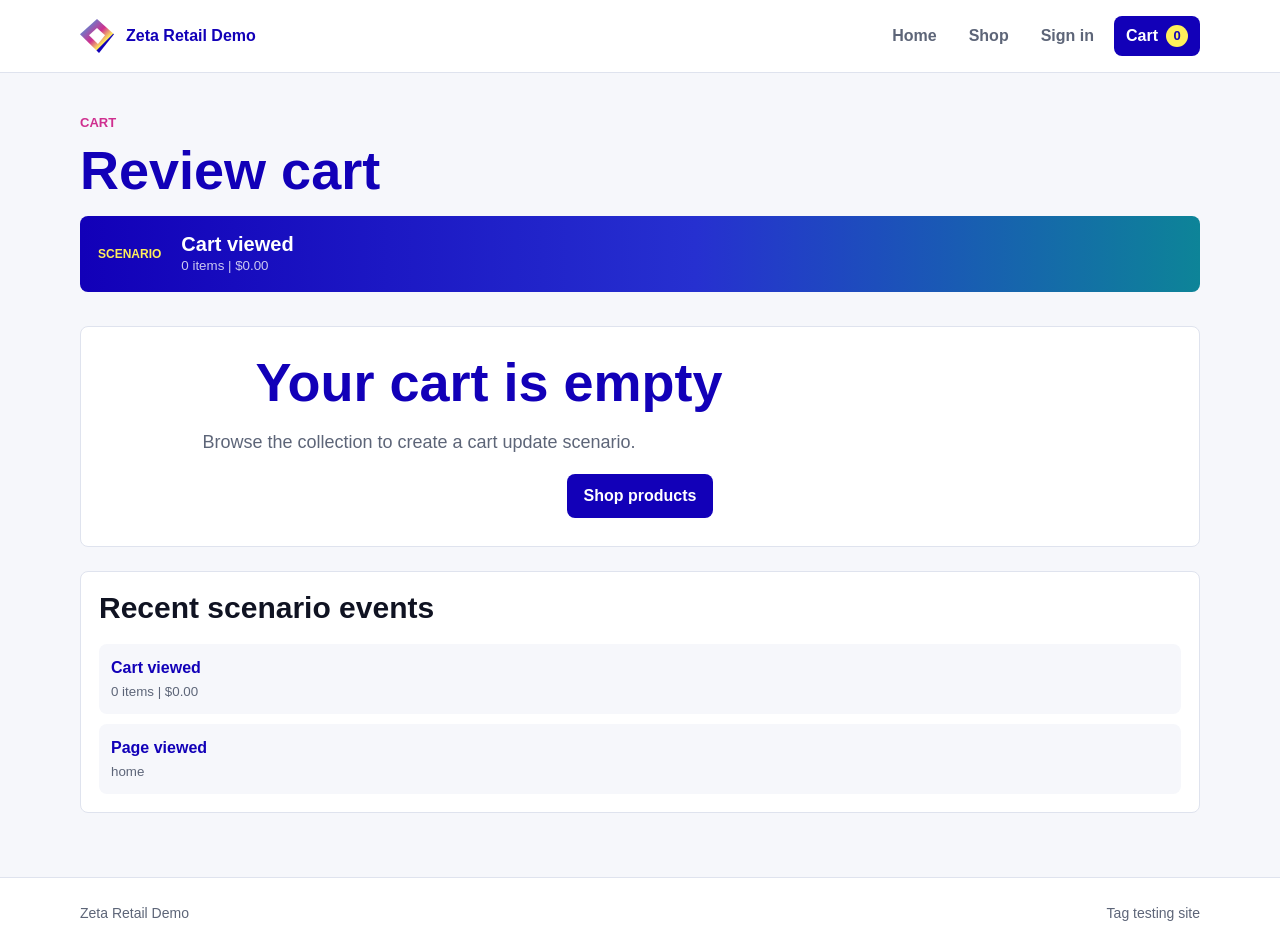
<file: cart.html>
<!doctype html>
<html lang="en">
<head>
    <meta charset="utf-8">
    <meta name="viewport" content="width=device-width, initial-scale=1">
    <title>Cart | Zeta Retail Demo</title>
    <link rel="stylesheet" href="assets/styles.css">
</head>
<body data-page="cart">
    <header class="site-header">
        <nav class="nav" aria-label="Main navigation">
            <a class="brand" href="index.html"><span class="brand-mark" aria-hidden="true"></span><span>Zeta Retail Demo</span></a>
            <div class="nav-links">
                <a href="index.html">Home</a>
                <a href="category.html">Shop</a>
                <a class="cart-pill" href="cart.html" aria-current="page">Cart <span data-cart-count>0</span></a>
            </div>
        </nav>
    </header>

    <main class="page">
        <p class="eyebrow">Cart</p>
        <h1>Review cart</h1>

        <section class="scenario-strip" aria-live="polite">
            <span class="label">Scenario</span>
            <div>
                <strong data-scenario>Cart viewed</strong>
                <small data-scenario-detail>Cart</small>
            </div>
        </section>

        <section data-cart-page></section>

        <section class="event-panel">
            <h2>Recent scenario events</h2>
            <div data-event-log></div>
        </section>
    </main>

    <footer class="site-footer">
        <div class="inner">
            <span>Zeta Retail Demo</span>
            <span>Tag testing site</span>
        </div>
    </footer>

    <script src="assets/p13n-cookie-test-patch.js"></script>
    <script async type="text/javascript">
        function zync_call() {
            var z = document.createElement("script");
            var zmpID="client-services-sandbox";

            var z_src = "https://live.rezync.com/sync?c=16b6410431b6374e780104abb0443ca8&p=5de2162ee882e78cdc9a8f4cfa6cb5b6&k=client-services-sandbox-pixel-9154&zmpID="+zmpID;
            z.setAttribute("src", z_src);
            document.body.appendChild(z);
        }

        if (['complete', 'interactive'].indexOf(document.readyState) >= 0) {
            zync_call();
        } else {
            window.addEventListener("DOMContentLoaded", function(){
                zync_call();
            });
        }
    </script>
    <script src="assets/shop.js"></script>
</body>
</html>
</file>
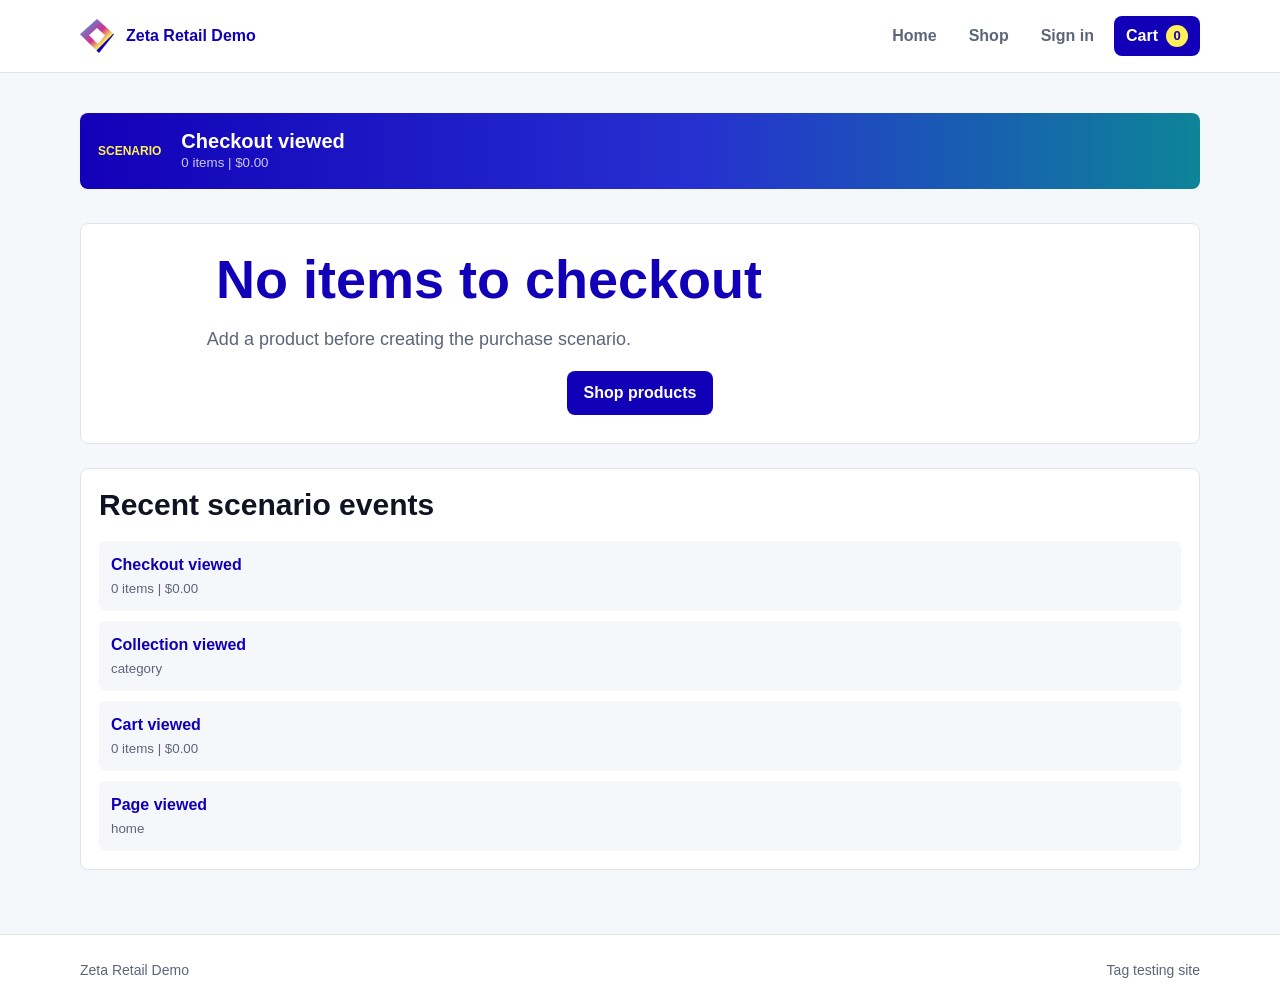
<file: checkout.html>
<!doctype html>
<html lang="en">
<head>
    <meta charset="utf-8">
    <meta name="viewport" content="width=device-width, initial-scale=1">
    <title>Checkout | Zeta Retail Demo</title>
    <link rel="stylesheet" href="assets/styles.css">
</head>
<body data-page="checkout">
    <header class="site-header">
        <nav class="nav" aria-label="Main navigation">
            <a class="brand" href="index.html"><span class="brand-mark" aria-hidden="true"></span><span>Zeta Retail Demo</span></a>
            <div class="nav-links">
                <a href="index.html">Home</a>
                <a href="category.html">Shop</a>
                <a class="cart-pill" href="cart.html">Cart <span data-cart-count>0</span></a>
            </div>
        </nav>
    </header>

    <main class="page">
        <section class="scenario-strip" aria-live="polite">
            <span class="label">Scenario</span>
            <div>
                <strong data-scenario>Checkout viewed</strong>
                <small data-scenario-detail>Checkout</small>
            </div>
        </section>

        <section data-checkout-page></section>

        <section class="event-panel">
            <h2>Recent scenario events</h2>
            <div data-event-log></div>
        </section>
    </main>

    <footer class="site-footer">
        <div class="inner">
            <span>Zeta Retail Demo</span>
            <span>Tag testing site</span>
        </div>
    </footer>

    <script src="assets/p13n-cookie-test-patch.js"></script>
    <script async type="text/javascript">
        function zync_call() {
            var z = document.createElement("script");
            var zmpID="client-services-sandbox";

            var z_src = "https://live.rezync.com/sync?c=16b6410431b6374e780104abb0443ca8&p=5de2162ee882e78cdc9a8f4cfa6cb5b6&k=client-services-sandbox-pixel-9154&zmpID="+zmpID;
            z.setAttribute("src", z_src);
            document.body.appendChild(z);
        }

        if (['complete', 'interactive'].indexOf(document.readyState) >= 0) {
            zync_call();
        } else {
            window.addEventListener("DOMContentLoaded", function(){
                zync_call();
            });
        }
    </script>
    <script src="assets/shop.js"></script>
</body>
</html>
</file>
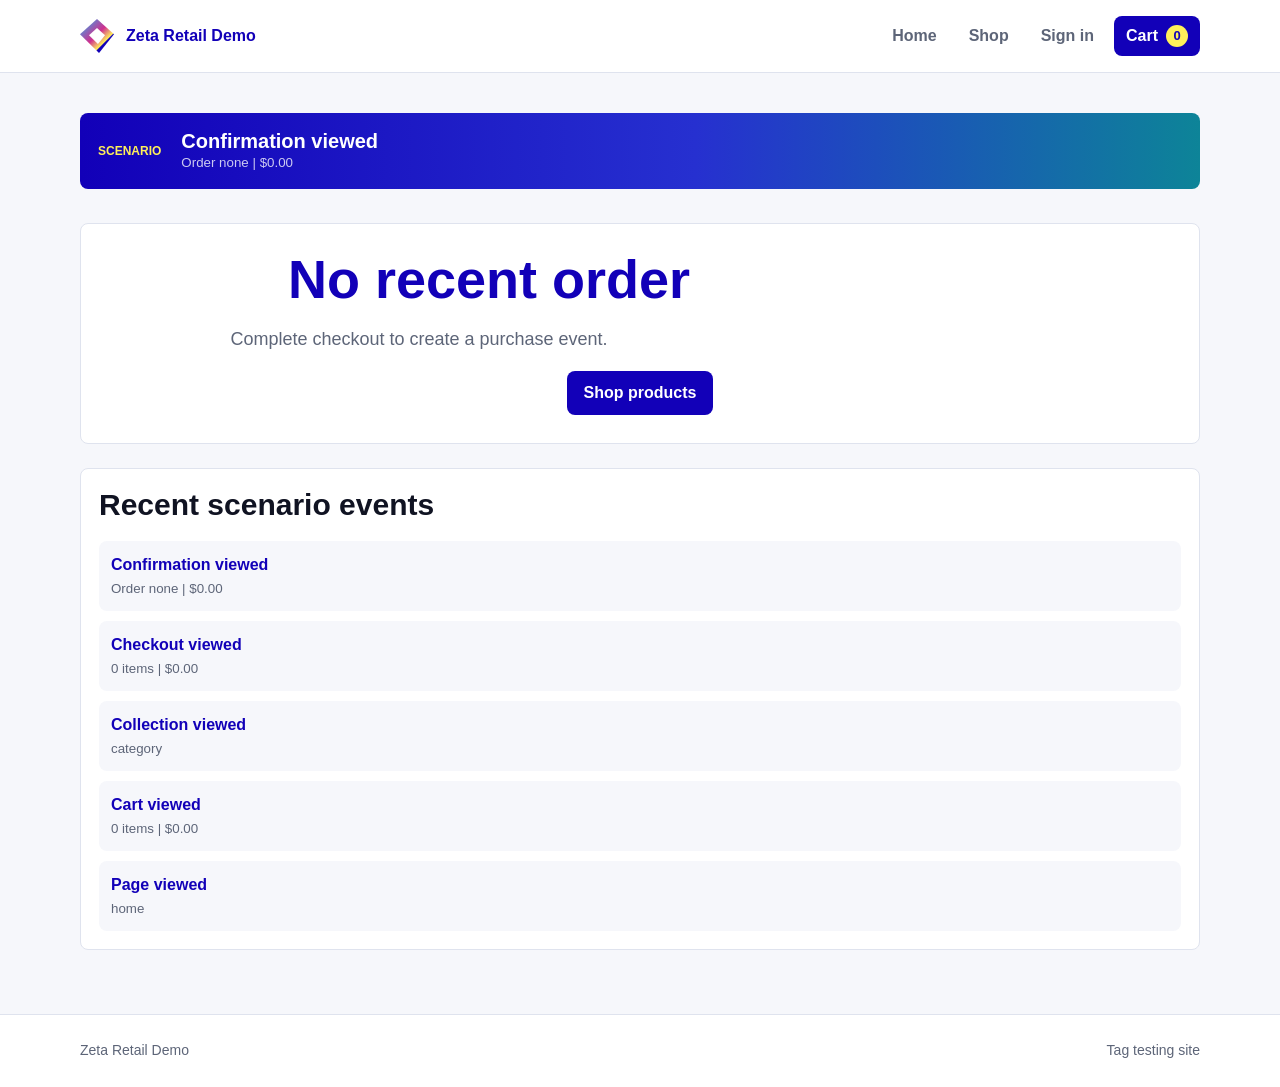
<file: confirmation.html>
<!doctype html>
<html lang="en">
<head>
    <meta charset="utf-8">
    <meta name="viewport" content="width=device-width, initial-scale=1">
    <title>Confirmation | Zeta Retail Demo</title>
    <link rel="stylesheet" href="assets/styles.css">
</head>
<body data-page="confirmation">
    <header class="site-header">
        <nav class="nav" aria-label="Main navigation">
            <a class="brand" href="index.html"><span class="brand-mark" aria-hidden="true"></span><span>Zeta Retail Demo</span></a>
            <div class="nav-links">
                <a href="index.html">Home</a>
                <a href="category.html">Shop</a>
                <a class="cart-pill" href="cart.html">Cart <span data-cart-count>0</span></a>
            </div>
        </nav>
    </header>

    <main class="page">
        <section class="scenario-strip" aria-live="polite">
            <span class="label">Scenario</span>
            <div>
                <strong data-scenario>Confirmation viewed</strong>
                <small data-scenario-detail>Purchase</small>
            </div>
        </section>

        <section data-confirmation-page></section>

        <section class="event-panel">
            <h2>Recent scenario events</h2>
            <div data-event-log></div>
        </section>
    </main>

    <footer class="site-footer">
        <div class="inner">
            <span>Zeta Retail Demo</span>
            <span>Tag testing site</span>
        </div>
    </footer>

    <script src="assets/p13n-cookie-test-patch.js"></script>
    <script async type="text/javascript">
        function zync_call() {
            var z = document.createElement("script");
            var zmpID="client-services-sandbox";

            var z_src = "https://live.rezync.com/sync?c=16b6410431b6374e780104abb0443ca8&p=5de2162ee882e78cdc9a8f4cfa6cb5b6&k=client-services-sandbox-pixel-9154&zmpID="+zmpID;
            z.setAttribute("src", z_src);
            document.body.appendChild(z);
        }

        if (['complete', 'interactive'].indexOf(document.readyState) >= 0) {
            zync_call();
        } else {
            window.addEventListener("DOMContentLoaded", function(){
                zync_call();
            });
        }
    </script>
    <script src="assets/shop.js"></script>
</body>
</html>
</file>
<file: assets/styles.css>
:root {
    --zeta-blue: #1200b8;
    --zeta-cyan: #20b7f7;
    --zeta-magenta: #cf2f8f;
    --zeta-yellow: #fff05a;
    --ink: #101322;
    --muted: #5d6578;
    --line: #dfe3ee;
    --surface: #ffffff;
    --soft: #f6f7fb;
    --success: #0f7a4a;
}

* {
    box-sizing: border-box;
}

html,
body {
    min-height: 100%;
    overflow-y: auto !important;
}

body {
    margin: 0;
    color: var(--ink);
    background: var(--soft);
    font-family: Arial, Helvetica, sans-serif;
    line-height: 1.5;
}

img {
    display: block;
    max-width: 100%;
}

a {
    color: inherit;
}

.site-header {
    position: sticky;
    top: 0;
    z-index: 10;
    background: rgba(255, 255, 255, 0.96);
    border-bottom: 1px solid var(--line);
}

.nav {
    width: min(1120px, calc(100% - 40px));
    min-height: 72px;
    margin: 0 auto;
    display: flex;
    align-items: center;
    justify-content: space-between;
    gap: 24px;
}

.brand {
    display: inline-flex;
    align-items: center;
    gap: 12px;
    text-decoration: none;
    font-weight: 800;
    color: var(--zeta-blue);
}

.brand-mark {
    width: 34px;
    height: 34px;
    background: linear-gradient(135deg, var(--zeta-cyan), var(--zeta-magenta) 48%, var(--zeta-yellow) 70%, var(--zeta-blue) 71%);
    clip-path: polygon(50% 0, 100% 45%, 56% 100%, 0 45%);
    position: relative;
    flex: 0 0 auto;
}

.brand-mark::after {
    content: "";
    position: absolute;
    inset: 9px;
    background: #fff;
    clip-path: polygon(50% 0, 100% 45%, 56% 100%, 0 45%);
}

.nav-links {
    display: flex;
    align-items: center;
    gap: 8px;
    flex-wrap: wrap;
    justify-content: flex-end;
}

.nav-links a {
    min-height: 40px;
    display: inline-flex;
    align-items: center;
    padding: 0 12px;
    color: var(--muted);
    text-decoration: none;
    font-weight: 700;
    border-radius: 8px;
}

.nav-button {
    min-height: 40px;
    display: inline-flex;
    align-items: center;
    padding: 0 12px;
    color: var(--muted);
    background: transparent;
    border: 0;
    border-radius: 8px;
    font: inherit;
    font-weight: 700;
    cursor: pointer;
}

.nav-button:hover,
.nav-button.is-signed-in {
    color: var(--zeta-blue);
    background: #f0f1ff;
}

.nav-links a:hover,
.nav-links a[aria-current="page"] {
    color: var(--zeta-blue);
    background: #f0f1ff;
}

.cart-pill {
    color: #fff !important;
    background: var(--zeta-blue) !important;
}

.cart-pill span {
    min-width: 22px;
    height: 22px;
    margin-left: 8px;
    display: inline-grid;
    place-items: center;
    color: var(--zeta-blue);
    background: var(--zeta-yellow);
    border-radius: 999px;
    font-size: 13px;
}

.login-menu {
    position: relative;
}

.login-panel {
    position: absolute;
    top: calc(100% + 10px);
    right: 0;
    width: min(320px, calc(100vw - 28px));
    padding: 16px;
    background: #fff;
    border: 1px solid var(--line);
    border-radius: 8px;
    box-shadow: 0 16px 42px rgba(16, 19, 34, 0.16);
}

.login-panel form {
    display: grid;
    gap: 12px;
}

.field-grid.compact {
    grid-template-columns: repeat(2, minmax(0, 1fr));
    gap: 10px;
}

.field-grid.compact label {
    min-width: 0;
    font-size: 13px;
}

.login-panel input,
.checkout-form input {
    width: 100%;
    min-width: 0;
}

.login-panel .button {
    width: 100%;
}

.page {
    width: min(1120px, calc(100% - 40px));
    margin: 0 auto;
    padding: 40px 0 64px;
}

.hero {
    display: grid;
    grid-template-columns: minmax(0, 1fr) minmax(320px, 480px);
    gap: 36px;
    align-items: center;
    padding: 28px 0 40px;
}

.eyebrow {
    margin: 0 0 10px;
    color: var(--zeta-magenta);
    font-size: 13px;
    font-weight: 800;
    text-transform: uppercase;
}

h1,
h2,
h3,
p {
    margin-top: 0;
}

h1 {
    max-width: 760px;
    margin-bottom: 18px;
    color: var(--zeta-blue);
    font-size: 54px;
    line-height: 1.03;
    letter-spacing: 0;
}

h2 {
    margin-bottom: 18px;
    font-size: 30px;
    line-height: 1.2;
    letter-spacing: 0;
}

h3 {
    margin-bottom: 8px;
    font-size: 20px;
    line-height: 1.2;
    letter-spacing: 0;
}

.lead {
    max-width: 620px;
    color: var(--muted);
    font-size: 18px;
}

.hero-actions,
.actions {
    display: flex;
    align-items: center;
    gap: 12px;
    flex-wrap: wrap;
}

.button {
    min-height: 44px;
    display: inline-flex;
    align-items: center;
    justify-content: center;
    gap: 8px;
    padding: 0 16px;
    border: 1px solid transparent;
    border-radius: 8px;
    font: inherit;
    font-weight: 800;
    text-decoration: none;
    cursor: pointer;
}

.button.primary {
    color: #fff;
    background: var(--zeta-blue);
}

.button.secondary {
    color: var(--zeta-blue);
    background: #fff;
    border-color: var(--line);
}

.button.ghost {
    color: var(--zeta-blue);
    background: transparent;
    border-color: var(--line);
}

.button.small {
    min-height: 38px;
    padding: 0 12px;
    font-size: 14px;
}

.hero-media {
    min-height: 360px;
    overflow: hidden;
    border-radius: 8px;
    background: #dfe3ee;
}

.hero-media img {
    width: 100%;
    height: 100%;
    object-fit: cover;
    aspect-ratio: 4 / 3;
}

.scenario-strip {
    display: grid;
    grid-template-columns: auto 1fr;
    gap: 14px 20px;
    align-items: center;
    margin: 0 0 34px;
    padding: 16px 18px;
    color: #fff;
    background: linear-gradient(90deg, var(--zeta-blue), #2630d0 55%, #0d8498);
    border-radius: 8px;
}

.scenario-strip .label {
    color: var(--zeta-yellow);
    font-size: 12px;
    font-weight: 900;
    text-transform: uppercase;
}

.scenario-strip strong {
    display: block;
    font-size: 20px;
    line-height: 1.2;
}

.scenario-strip small {
    display: block;
    color: rgba(255, 255, 255, 0.78);
}

.section-head {
    display: flex;
    justify-content: space-between;
    align-items: end;
    gap: 16px;
    margin: 34px 0 16px;
}

.section-head p {
    margin: 0;
    color: var(--muted);
}

.product-grid {
    display: grid;
    grid-template-columns: repeat(3, minmax(0, 1fr));
    gap: 18px;
}

.product-card {
    overflow: hidden;
    background: var(--surface);
    border: 1px solid var(--line);
    border-radius: 8px;
}

.product-card img {
    width: 100%;
    aspect-ratio: 4 / 3;
    object-fit: cover;
    background: #e8ebf3;
}

.product-card-body {
    padding: 16px;
}

.product-meta {
    margin-bottom: 10px;
    color: var(--muted);
    font-size: 14px;
}

.price {
    color: var(--zeta-blue);
    font-weight: 900;
}

.product-card .actions {
    margin-top: 16px;
    justify-content: space-between;
}

.product-detail {
    display: grid;
    grid-template-columns: minmax(320px, 520px) minmax(0, 1fr);
    gap: 36px;
    align-items: start;
}

.product-detail img {
    width: 100%;
    aspect-ratio: 1 / 1;
    object-fit: cover;
    border-radius: 8px;
    background: #e8ebf3;
}

.detail-panel {
    padding: 24px;
    background: #fff;
    border: 1px solid var(--line);
    border-radius: 8px;
}

.detail-panel h1 {
    font-size: 40px;
}

.option-row {
    display: grid;
    grid-template-columns: 120px 1fr;
    gap: 12px;
    padding: 12px 0;
    border-top: 1px solid var(--line);
}

.option-row span:first-child {
    color: var(--muted);
    font-weight: 700;
}

.cart-layout,
.checkout-layout {
    display: grid;
    grid-template-columns: minmax(0, 1fr) 320px;
    gap: 24px;
    align-items: start;
}

.cart-list,
.summary,
.event-panel,
.receipt,
.empty-state {
    background: #fff;
    border: 1px solid var(--line);
    border-radius: 8px;
}

.cart-row {
    display: grid;
    grid-template-columns: 82px minmax(0, 1fr) 96px 92px;
    gap: 14px;
    align-items: center;
    padding: 16px;
    border-bottom: 1px solid var(--line);
}

.cart-row:last-child {
    border-bottom: 0;
}

.cart-row img {
    width: 82px;
    height: 82px;
    object-fit: cover;
    border-radius: 8px;
}

.cart-row input {
    width: 80px;
    min-height: 40px;
    padding: 0 10px;
    border: 1px solid var(--line);
    border-radius: 8px;
    font: inherit;
}

.summary {
    padding: 18px;
}

.summary-row {
    display: flex;
    justify-content: space-between;
    gap: 16px;
    padding: 10px 0;
    border-bottom: 1px solid var(--line);
}

.summary-row.total {
    border-bottom: 0;
    color: var(--zeta-blue);
    font-size: 20px;
    font-weight: 900;
}

.checkout-form {
    display: grid;
    gap: 14px;
    padding: 20px;
    background: #fff;
    border: 1px solid var(--line);
    border-radius: 8px;
}

.field-grid {
    display: grid;
    grid-template-columns: repeat(2, minmax(0, 1fr));
    gap: 14px;
}

label {
    display: grid;
    gap: 6px;
    color: var(--muted);
    font-weight: 700;
}

input {
    min-height: 44px;
    padding: 0 12px;
    color: var(--ink);
    border: 1px solid var(--line);
    border-radius: 8px;
    font: inherit;
}

.event-panel {
    margin-top: 24px;
    padding: 18px;
}

.event-list {
    display: grid;
    gap: 10px;
}

.event-item {
    display: grid;
    gap: 2px;
    padding: 12px;
    background: var(--soft);
    border-radius: 8px;
}

.event-item strong {
    color: var(--zeta-blue);
}

.event-item small {
    color: var(--muted);
}

.receipt {
    padding: 24px;
}

.receipt h1 {
    color: var(--success);
}

.empty-state {
    padding: 28px;
    text-align: center;
}

.notice {
    margin-top: 16px;
    color: var(--success);
    font-weight: 800;
}

.site-footer {
    border-top: 1px solid var(--line);
    background: #fff;
}

.site-footer .inner {
    width: min(1120px, calc(100% - 40px));
    min-height: 72px;
    margin: 0 auto;
    display: flex;
    align-items: center;
    justify-content: space-between;
    gap: 16px;
    color: var(--muted);
    font-size: 14px;
}

@media (max-width: 860px) {
    .nav,
    .site-footer .inner {
        width: min(100% - 28px, 1120px);
    }

    .page {
        width: min(100% - 28px, 1120px);
        padding-top: 28px;
    }

    .hero,
    .product-detail,
    .cart-layout,
    .checkout-layout {
        grid-template-columns: 1fr;
    }

    h1 {
        font-size: 38px;
    }

    .detail-panel h1 {
        font-size: 34px;
    }

    .product-grid {
        grid-template-columns: repeat(2, minmax(0, 1fr));
    }
}

@media (max-width: 620px) {
    .nav {
        min-height: auto;
        padding: 14px 0;
        align-items: flex-start;
        flex-direction: column;
    }

    .nav-links {
        width: 100%;
        justify-content: flex-start;
    }

    .login-menu {
        position: static;
    }

    .login-panel {
        left: 0;
        right: auto;
        width: min(320px, calc(100vw - 28px));
    }

    .product-grid,
    .field-grid {
        grid-template-columns: 1fr;
    }

    .cart-row {
        grid-template-columns: 72px minmax(0, 1fr);
    }

    .cart-row img {
        width: 72px;
        height: 72px;
    }

    .cart-row .price,
    .cart-row input {
        grid-column: 2;
    }

    .scenario-strip {
        grid-template-columns: 1fr;
    }
}
</file>
